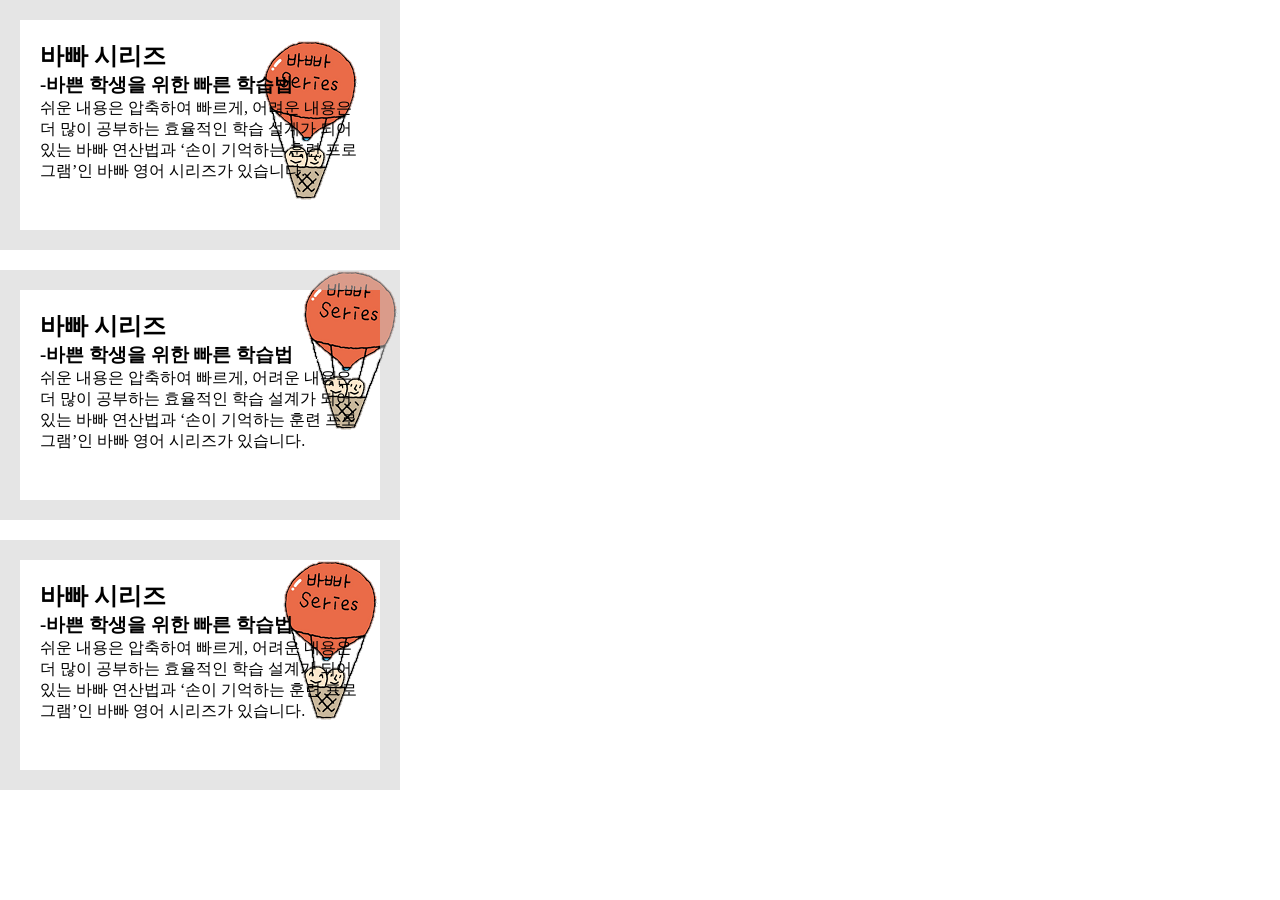
<file: index.html>
<!doctype html>
<html lang="en">
    <head>
        <meta charset="UTF-8" />
        <meta name="viewport" content="width=device-width, initial-scale=1.0" />
        <title>배경이미지 연습</title>
        <link rel="stylesheet" href="main.css" />
    </head>
    <body>
        <div id="bg1">
            <h2>바빠 시리즈</h2>
            <h3>-바쁜 학생을 위한 빠른 학습법</h3>
            <p>
                쉬운 내용은 압축하여 빠르게, 어려운 내용은 더 많이 공부하는 효율적인 학습 설계가 되어 있는 바빠 연산법과
                ‘손이 기억하는 훈련 프로그램’인 바빠 영어 시리즈가 있습니다.
            </p>
        </div>
        <div id="bg2">
            <h2>바빠 시리즈</h2>
            <h3>-바쁜 학생을 위한 빠른 학습법</h3>
            <p>
                쉬운 내용은 압축하여 빠르게, 어려운 내용은 더 많이 공부하는 효율적인 학습 설계가 되어 있는 바빠 연산법과
                ‘손이 기억하는 훈련 프로그램’인 바빠 영어 시리즈가 있습니다.
            </p>
        </div>
        <div id="bg3">
            <h2>바빠 시리즈</h2>
            <h3>-바쁜 학생을 위한 빠른 학습법</h3>
            <p>
                쉬운 내용은 압축하여 빠르게, 어려운 내용은 더 많이 공부하는 효율적인 학습 설계가 되어 있는 바빠 연산법과
                ‘손이 기억하는 훈련 프로그램’인 바빠 영어 시리즈가 있습니다.
            </p>
        </div>
    </body>
</html>
</file>
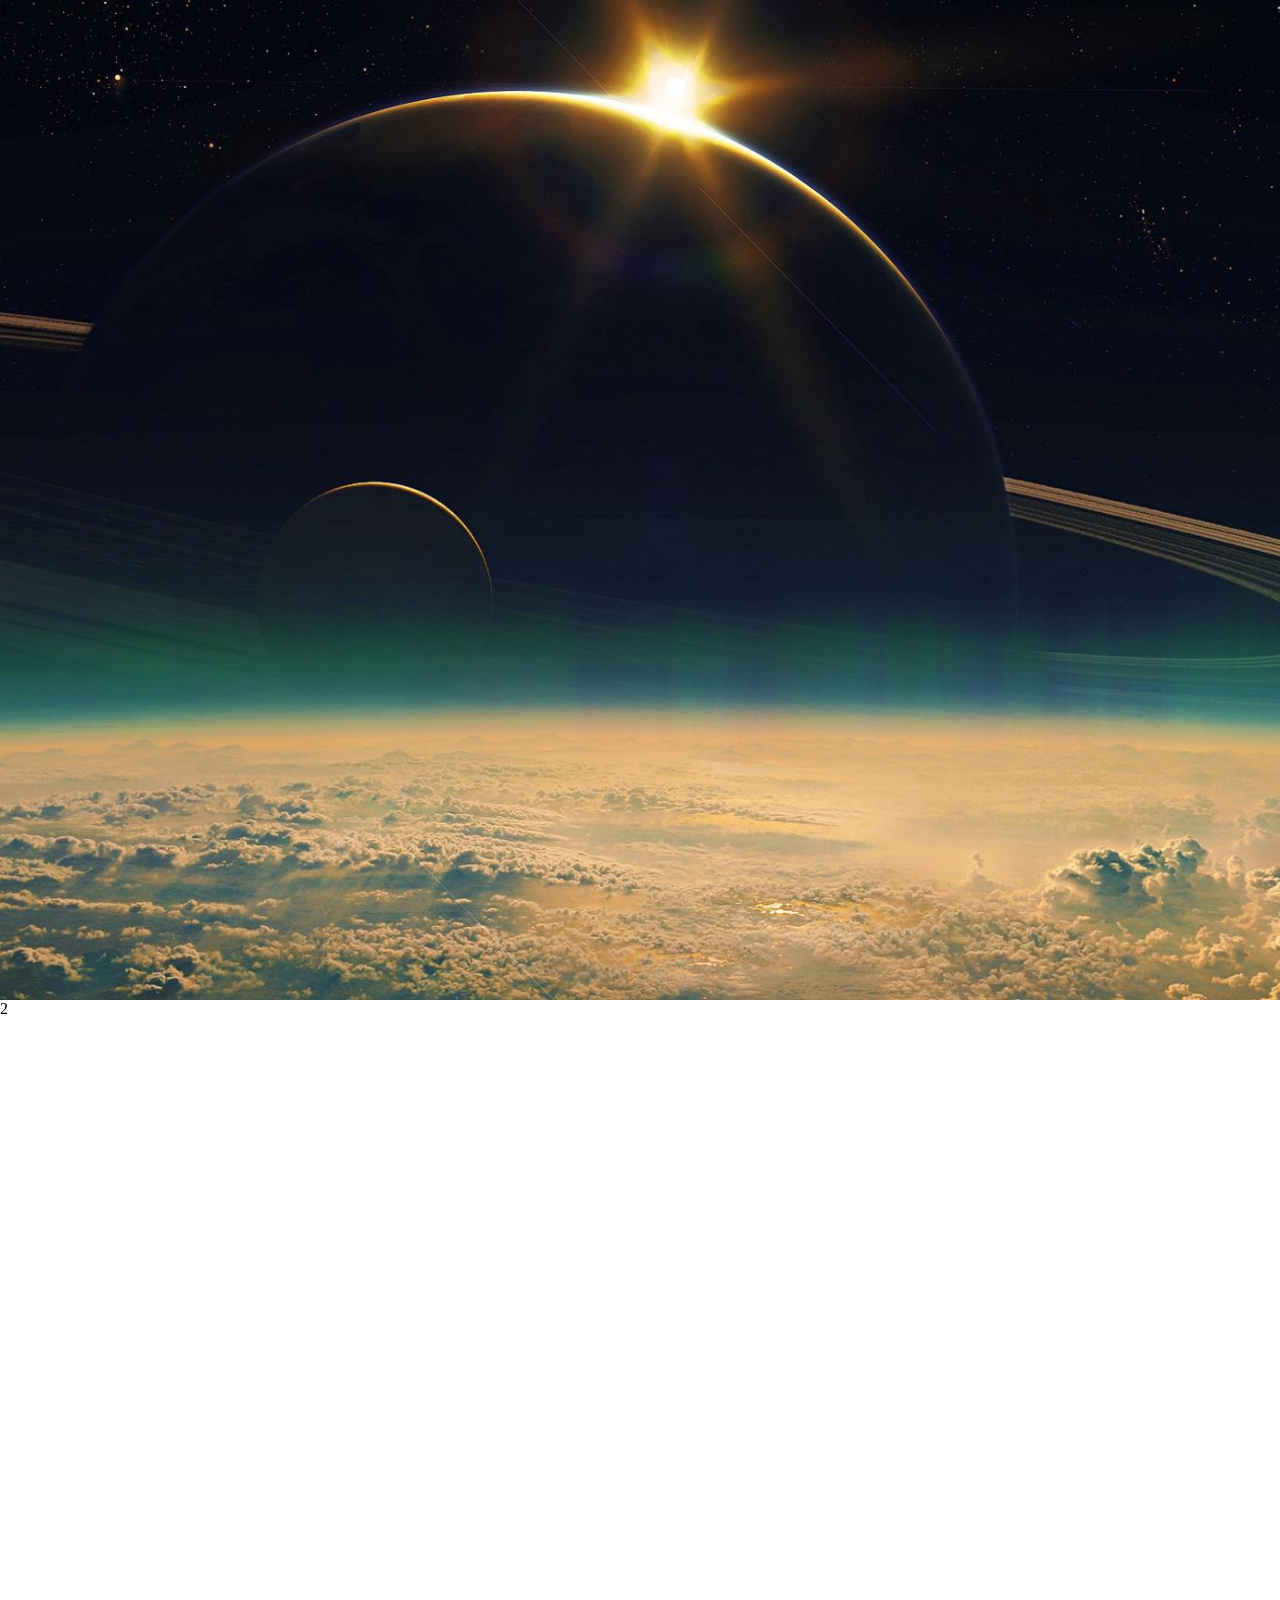
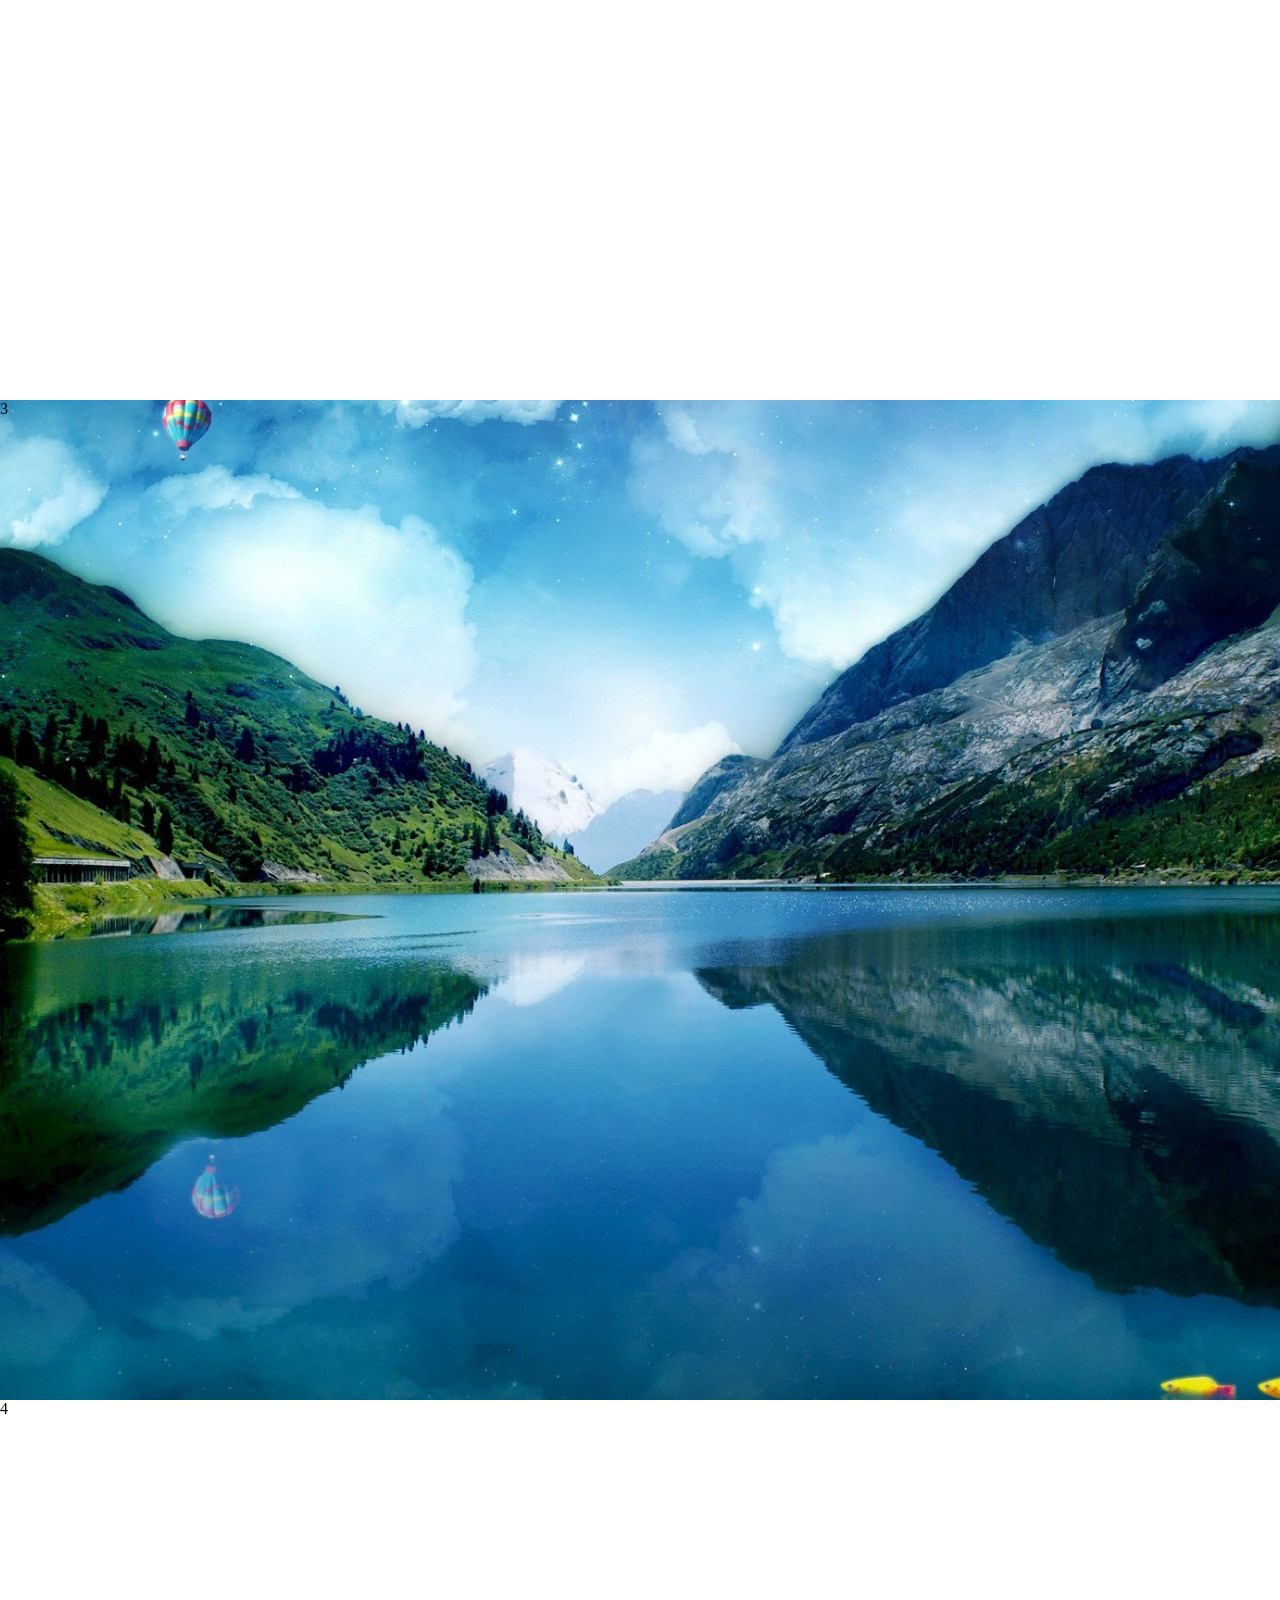
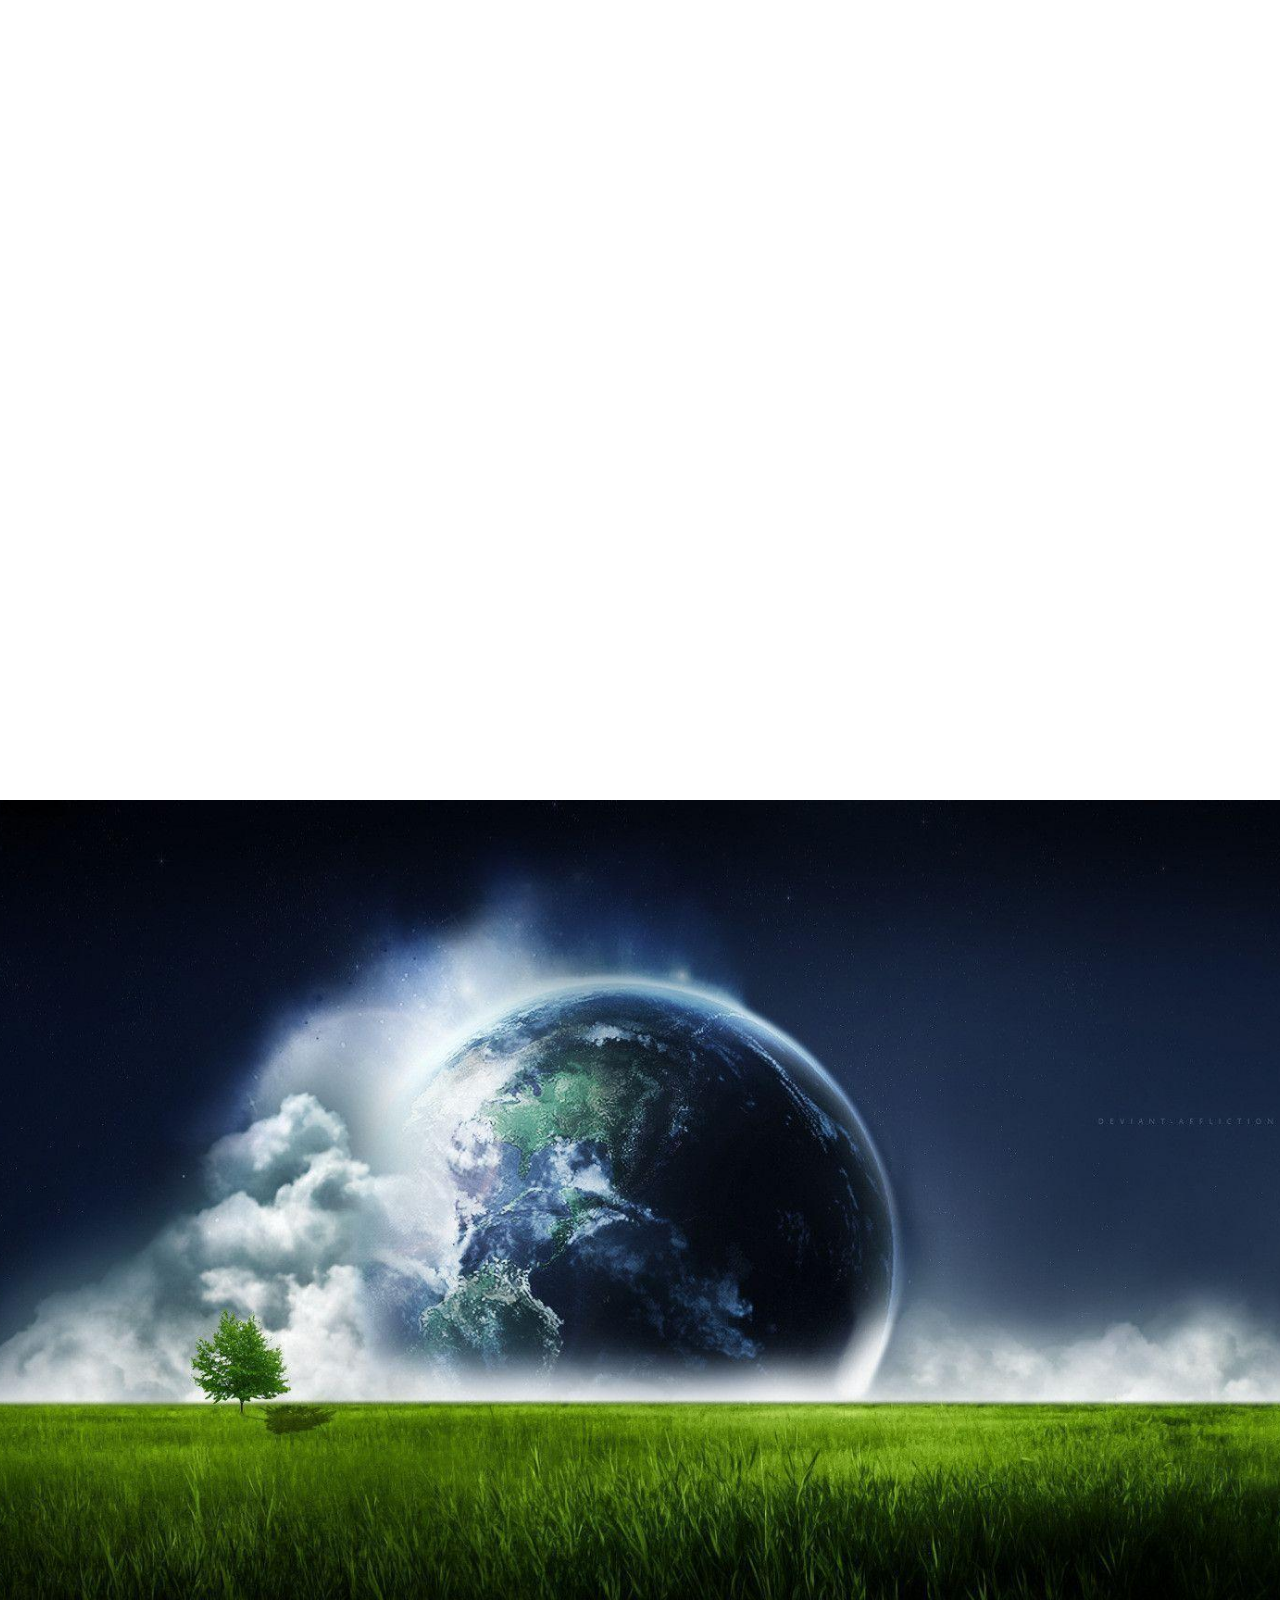
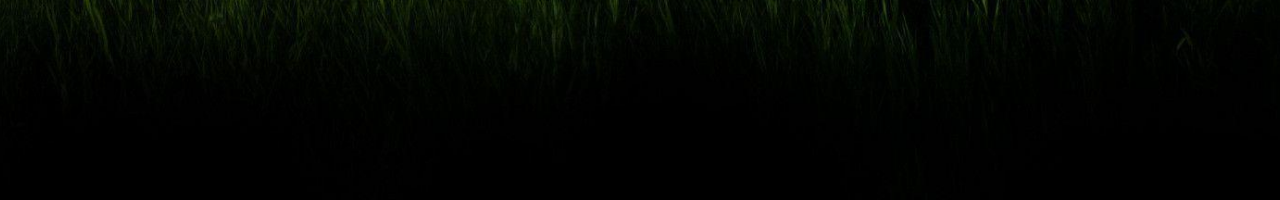
<file: attachement.html>
<!DOCTYPE html>
<html lang="en">
<head>
    <meta charset="UTF-8">
    <meta name="viewport" content="width=device-width, initial-scale=1.0">
    <title>배경이미지 속성</title>
    <link rel="stylesheet" href="css/attachment.css">
</head>
<body>
    <div class="area" id="area1">1</div>
    <div class="area" id="area2">2</div>
    <div class="area" id="area3">3</div>
    <div class="area" id="area4">4</div>
    <div class="area" id="area5">5</div>
</body>
</html>
</file>
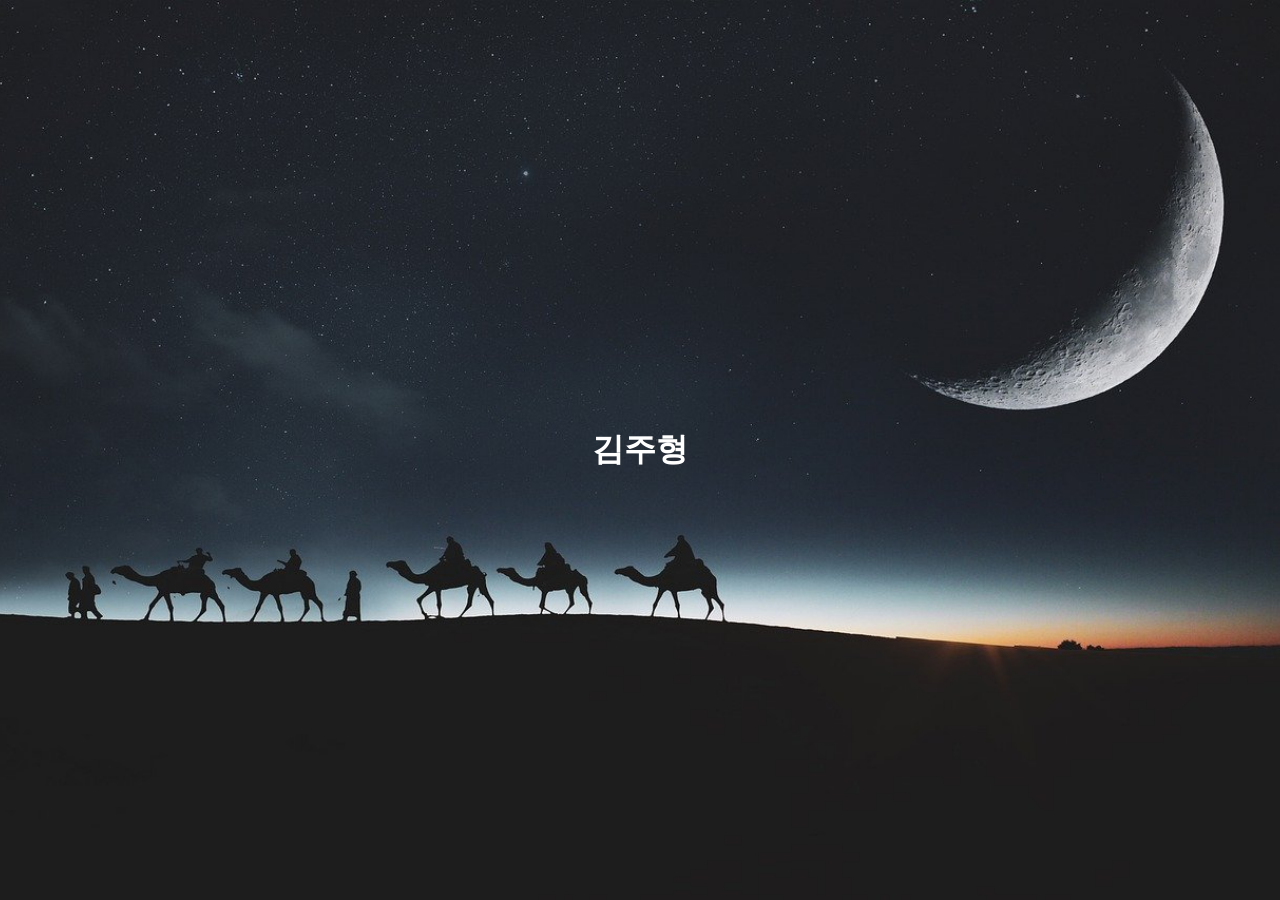
<file: bg.ex02.html>
<!DOCTYPE html>
<html lang="en">
<head>
    <meta charset="UTF-8">
    <meta name="viewport" content="width=device-width, initial-scale=1.0">
    <title>Document</title>
    <link rel="stylesheet" href="css/bg.ex02.css">
</head>
<body>
    <h1>김주형</h1>
</body>
</html>
</file>
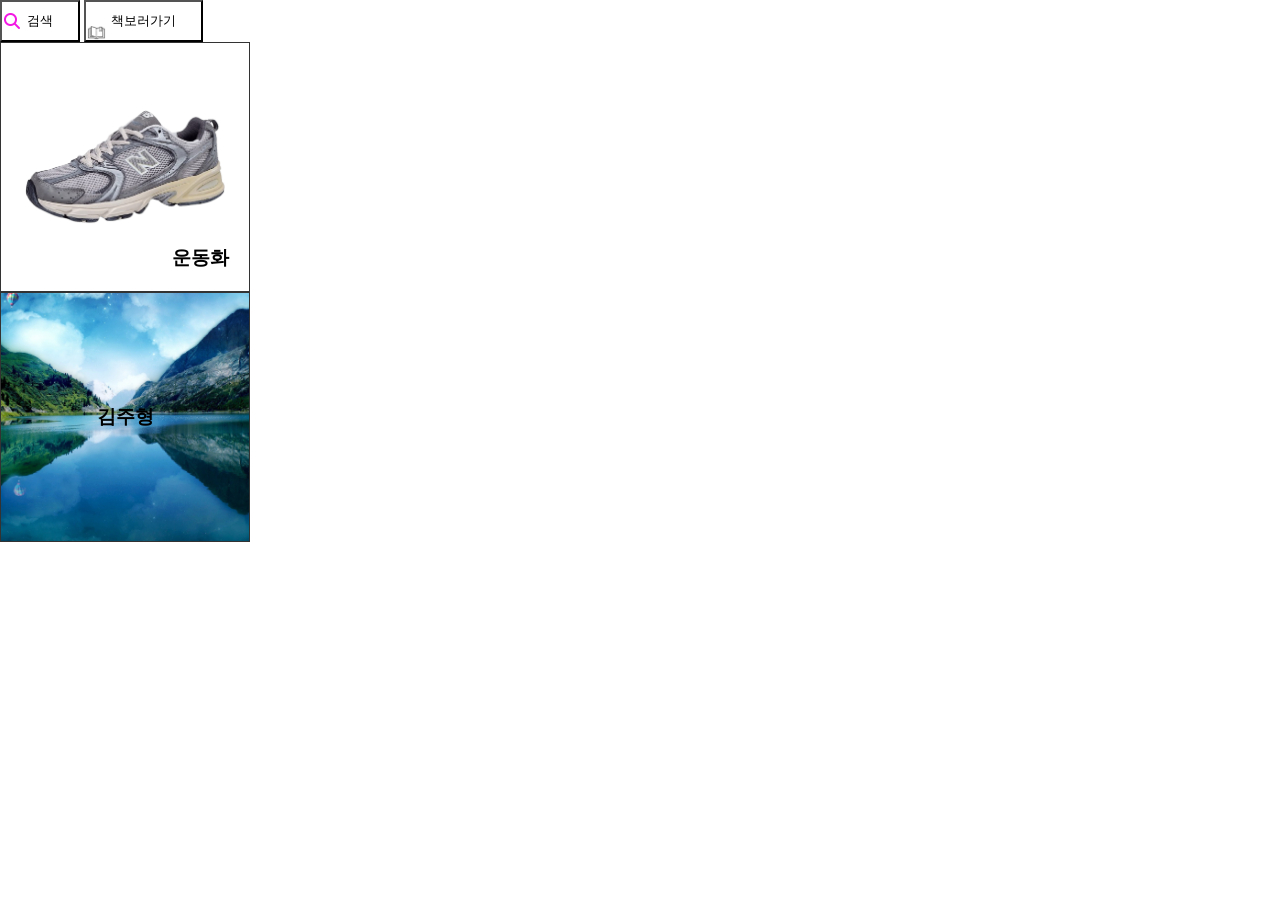
<file: bg.ex04.html>
<!doctype html>
<html lang="en">
    <head>
        <meta charset="UTF-8" />
        <meta name="viewport" content="width=device-width, initial-scale=1.0" />
        <title>Document</title>
        <link rel="stylesheet" href="css/bg_ex04.css" />
    </head>
    <body>
        <button class="search">검색</button>
        <button class="search2">책보러가기</button>
        <div class="product">
            <h3>운동화</h3>
        </div>
        <div class="product2">
            <h3>김주형</h3>
        </div>
    </body>
</html>
</file>
<file: main.css>
* {
    margin: 0;
    padding: 0;
    box-sizing: border-box;
}
ul,
li {
    list-style: none;
}
a {
    color: #333;
    text-decoration: none;
}
body {
    /* background-image: url(../images/bg2.png);
    background-repeat: no-repeat;
    background-position: right top;
    background-size: 500px; */
    background: url("../images/bg2.png") no-repeat top right / 2gi00px;
    background-attachment: fixed;
}
#bg1,#bg2,#bg3{
width: 400px;
height: 250px;
padding: 20px;
border: 20px solid rgba(204, 204, 204, 0.5);
margin-bottom: 20px;
background: url(../images/bg3.png)no-repeat right top;
}
#bg1{
    /* 배경이미지 적용 범위를 조절 */
    background-origin: content-box;
}
#bg2{
    /* 배경이미지 적용 범위를 조절 */
    background-origin: border-box;
}
#bg3{
    /* 배경이미지 적용 범위를 조절 */
    background-origin: padding-box;
}
</file>
<file: css/attachment.css>
* {
    margin: 0;
    padding: 0;
    box-sizing: border-box;
}
ul,
li {
    list-style: none;
}
a {
    color: #333;
    text-decoration: none;
}
.area{
    width: 100%;
    height: 1000px;
}
#area1{
    background: url(../images/attachment/bg1.jpg) no-repeat center;
    background-size: cover;
}
#area2{
    background: url(../images/attachment/bg2.jpg) no-repeat center / cover;
    background-attachment: fixed;
}
#area3{
    background: url(../images/attachment/bg3.jpg) no-repeat center / cover;
}
#area4{
    background: url(../images/attachment/bg4.jpg) no-repeat center / cover;
    background-attachment: fixed;
}
#area5{
    background: url(../images/attachment/bg5.jpg) no-repeat center / cover;
}
</file>
<file: css/bg.ex02.css>
@import url("reset.css");
body{
    background: url(../images/bg5.jpg)no-repeat center;
    background-position: fixed;
    /* vh > 화면의 높이값을 따라가겠다 */
    height: 100vh;
    background-size: cover;
}
h1{
    position: absolute;
    color: #fff;
    top: 50%;
    left: 50%;
    transform: translate(-50%, -50%);
}
</file>
<file: css/bg_ex04.css>
@import url("reset.css");
.search {
    padding: 10px 25px;
    /* 버튼은 보통 너비값을 안주고 패딩을 줌 > 너비값주면 글자 튕김 */
    background: url("../images/magnifying-glass-solid.png") no-repeat;
    background-size: 20px;
    background-position: left;
}
.search2 {
    padding: 10px 25px;
    /* 버튼은 보통 너비값을 안주고 패딩을 줌 > 너비값주면 글자 튕김 */
    background: url("../images/book-icon.png") no-repeat;
    background-size: 20px;
    background-position: left bottom;
}
.product {
    width: 250px;
    height: 250px;
    background: url(../images/shose-removebg-preview\ 1.png) no-repeat center;
    background-size: 200px;
    border: 1px solid #333;
    background-origin: content-box;
    padding: 20px;
    position: relative;
}
.product h3 {
    position: absolute;
    bottom: 20px;
    right: 20px;
}
.product2 {
    width: 250px;
    height: 250px;
    background: url("../images/attachment/bg3.jpg") no-repeat center;
    background-size: cover;
    border: 1px solid #333;
    position: relative;

}
.product2 h3{
    position: absolute;
    top: 50%;
    left: 50%;
    transform: translate(-50%, -50%);
}
</file>
